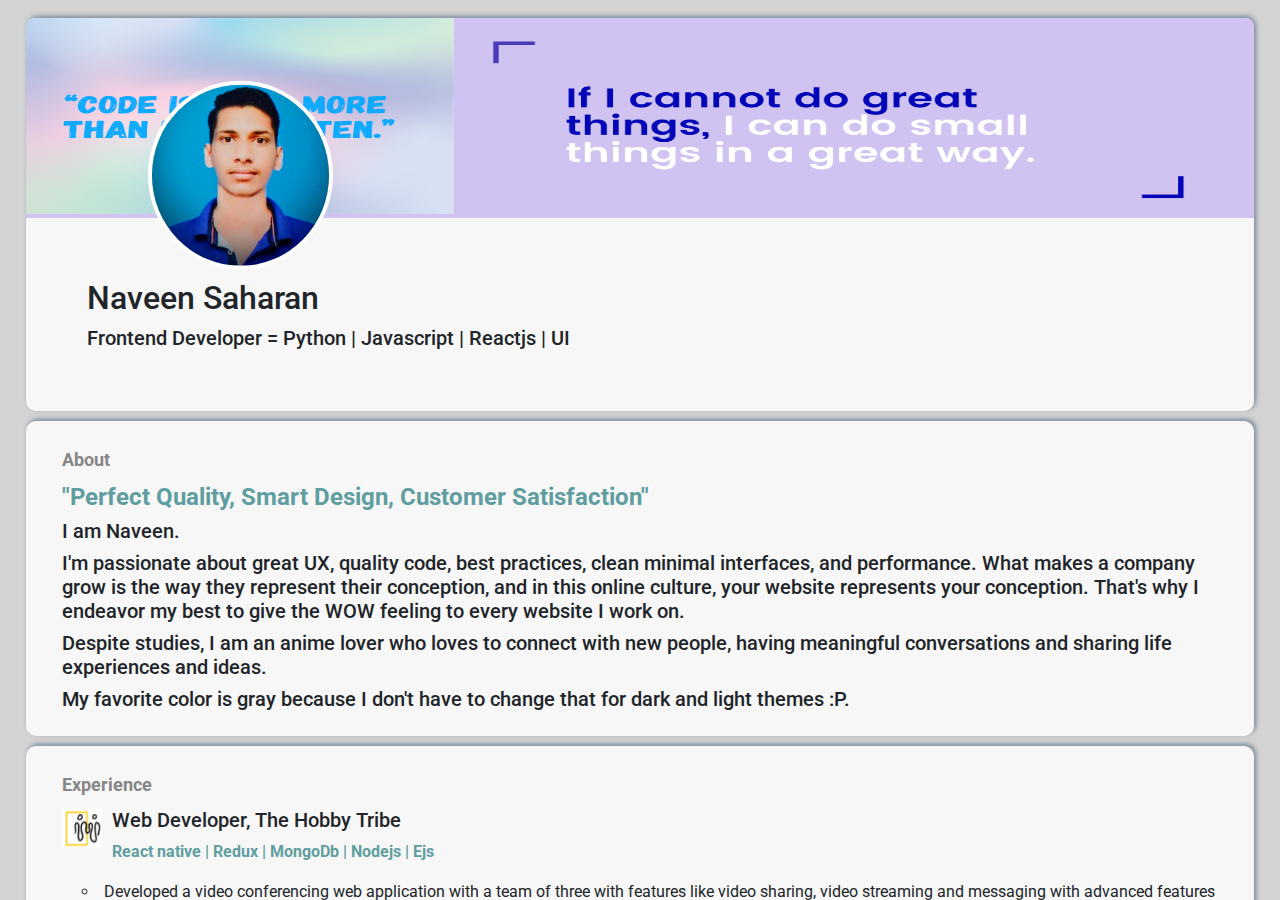
<file: pages/about.html>
<!DOCTYPE html>
<html lang="en">
    <head>
        <meta charset="UTF-8" />
        <meta http-equiv="X-UA-Compatible" content="IE=edge" />
        <meta name="viewport" content="width=device-width, initial-scale=1.0" />
        <title>About</title>

        <link rel="stylesheet" href="../css/style.css" />
        <link rel="stylesheet" href="../css/style2.css" />
        <link
            rel="stylesheet"
            href="https://maxcdn.bootstrapcdn.com/bootstrap/4.0.0/css/bootstrap.min.css"
            integrity="sha384-Gn5384xqQ1aoWXA+058RXPxPg6fy4IWvTNh0E263XmFcJlSAwiGgFAW/dAiS6JXm"
            crossorigin="anonymous"
        />
    </head>
    <body>
        <div class="about_main_contant">
            <div id="main_page">
                <div class="main_pages profile" id="Profile">
                    <figure>
                        <img id="profile_bc" src="../images/linkedin_bg.png" />
                        <img
                            src="../images/profile_img.jpeg"
                            alt="nVn"
                            id="pic"
                        />
                    </figure>
                    <div class="profile_data">
                        <h2>Naveen Saharan</h2>
                        <h5>
                            Frontend Developer = Python | Javascript | Reactjs |
                            UI
                        </h5>
                    </div>
                </div>
                <div class="main_pages" id="About_me">
                    <div class="main_page2">
                        <div class="header">About</div>
                        <div class="main_pages_content">
                            <h4 class="intern-option">
                                "Perfect Quality, Smart Design, Customer
                                Satisfaction"
                            </h4>
                            <h5>I am Naveen.</h5>
                            <h5>
                                I'm passionate about great UX, quality code,
                                best practices, clean minimal interfaces, and
                                performance. What makes a company grow is the
                                way they represent their conception, and in this
                                online culture, your website represents your
                                conception. That's why I endeavor my best to
                                give the WOW feeling to every website I work on.
                            </h5>
                            <h5>
                                Despite studies, I am an anime lover who loves
                                to connect with new people, having meaningful
                                conversations and sharing life experiences and
                                ideas.
                            </h5>
                            <h5>
                                My favorite color is gray because I don't have
                                to change that for dark and light themes :P.
                            </h5>
                        </div>
                    </div>
                </div>
                <div class="main_pages" id="Experience">
                    <div class="main_page2">
                        <div class="header">Experience</div>
                        <div class="main_pages_content">
                            <div class="content_head">
                                <img src="../images/twt.png" />
                                <div>
                                    <h5>Web Developer, The Hobby Tribe</h5>
                                    <p class="intern-option">
                                        React native | Redux | MongoDb | Nodejs
                                        | Ejs
                                    </p>
                                </div>
                            </div>

                            <ul>
                                <li class="list-options">
                                    Developed a video conferencing web
                                    application with a team of three with
                                    features like video sharing, video streaming
                                    and messaging with advanced features like
                                    block, flter and delete to stop bullying and
                                    spamming
                                </li>
                                <li class="list-options">
                                    Developed a module to automate timely class
                                    reminders to registered students on whatsapp
                                    and email
                                </li>
                                <li class="list-options">
                                    Used Custom API for scheduling where
                                    teachers can schedule private classes and
                                    students can book the class based on their
                                    preferences
                                </li>
                                <li class="list-options">
                                    Revamped the complete existing platform from
                                    Node.js to React native and improved its
                                    performance and efciency
                                </li>
                            </ul>
                        </div>
                        <div class="main_pages_content">
                            <div class="content_head">
                                <img src="../images/twt.png" />
                                <div>
                                    <h5>Front End Intern, TimeWillTalk</h5>
                                    <p class="intern-option">
                                        React.js | AWS | Antd | UI
                                    </p>
                                </div>
                            </div>

                            <ul>
                                <li class="list-options">
                                    Develop a high-performance web application
                                    using ReactJS, Redux, React-Router, and Antd
                                    components
                                </li>
                                <li class="list-options">
                                    Built custom components for UX-Library
                                    consisting of Modal, Dropdown, Carousel,
                                    Button, Checkbox, Inputs, Icons
                                </li>
                                <li class="list-options">
                                    Ensure mobile compatibility/responsiveness
                                    of full website on all platforms and
                                    browsers
                                </li>
                                <li class="list-options">
                                    Design and apply styling and layout changes
                                    to the existing application
                                </li>
                            </ul>
                        </div>
                    </div>
                </div>
                <div class="main_pages" id="Projects">
                    <div class="main_page2">
                        <div class="header">Projects</div>
                        <div class="main_pages_content">
                            <div class="content_head">
                                <img src="../images/virus-96.png" />
                                <div>
                                    <h5>My Covid-19 Tracker</h5>
                                    <p class="intern-option">
                                        React.js | Firebase | Material UI |
                                        Leaflet | Chartjs | disease.sh
                                    </p>
                                </div>
                            </div>

                            <ul>
                                <li class="list-options">
                                    Covid-19 tracker using React.js and
                                    disease.sh API
                                </li>
                                <li class="list-options">
                                    Used react-leaflet for a map to showcases
                                    with circles and material-UI for good design
                                </li>
                                <li class="list-options">
                                    Used react-chartjs for line chart to show
                                    growth of total corona cases, recovered
                                    patients, and deaths
                                </li>
                            </ul>
                            <div class="content_head">
                                <img src="../images/google_docs.png" />
                                <div>
                                    <h5>Covitify</h5>
                                    <p class="intern-option">
                                        Node.js | express.js | firebase |
                                        nodemailer | smtp gmail | cdn-api
                                    </p>
                                </div>
                            </div>

                            <ul>
                                <li class="list-options">
                                    A covin vaccine availability notifier to
                                    help friend and family using my programming
                                    skills
                                </li>
                                <li class="list-options">
                                    used firebase as a database to store pincode
                                    and email accounts of users to use them
                                    later
                                </li>
                                <li class="list-options">
                                    used cdn-api to check availability on
                                    different centers and then sending data to
                                    user using nodemailer
                                </li>
                            </ul>
                            <div class="content_head">
                                <img src="../images/icons8-snake-64.png" />
                                <div>
                                    <h5>Multiplayer Snake game</h5>
                                    <p class="intern-option">
                                        Node.js | express.js | Socket.io
                                    </p>
                                </div>
                            </div>

                            <ul>
                                <li class="list-options">
                                    A snake game for multiple users to play on a
                                    same board using socket.io room
                                </li>
                                <li class="list-options">
                                    Learnt how to convert a single player online
                                    game to multiplayer using current state of
                                    players
                                </li>
                            </ul>
                            <div class="content_head">
                                <img src="../images/skills.png" />
                                <div>
                                    <h5>GrpChat chrome extension</h5>
                                    <p class="intern-option">
                                        Firebase | uuid | Extension
                                    </p>
                                </div>
                            </div>

                            <ul>
                                <li class="list-options">
                                    A chat app inspired by WhatsApp, which
                                    allows users to chat in real-time in
                                    channels to share contents directly from
                                    browsers
                                </li>
                                <li class="list-options">
                                    Implemented rooms with unique join id and
                                    password to make secure groups between
                                    friends
                                </li>
                            </ul>
                            <div class="content_head">
                                <img
                                    src="../images/icons8-video-message-96.png"
                                />
                                <div>
                                    <h5>VideoChat app</h5>
                                    <p class="intern-option">
                                        Node.js | express.js | Socket.io |
                                        Bootstrap
                                    </p>
                                </div>
                            </div>

                            <ul>
                                <li class="list-options">
                                    A zoom clone with chat and video call
                                    functionality using Socket.io
                                </li>
                            </ul>

                            <div class="content_head">
                                <img src="../images/resumeclone.png" />
                                <div>
                                    <h5>React Customisable Resume</h5>
                                    <p class="intern-option">
                                        React.js | Firebase | Material UI |
                                        Bootstrap
                                    </p>
                                </div>
                            </div>
                            <ul>
                                <li class="list-options">
                                    A Theme-able Static Website showing the
                                    Printable Resume
                                </li>
                                <li class="list-options">
                                    Learn to print a specific component and
                                    changeable themes of our react app
                                </li>
                                <li class="list-options">
                                    Can be used to show specific content and
                                    display ads in the least annoying way by
                                    showing users ads based on user choices
                                </li>
                            </ul>
                        </div>
                    </div>
                </div>
                <div class="main_pages" id="Education">
                    <div class="main_page2">
                        <div class="header">Education</div>
                        <div class="content_head">
                            <img src="../images/iitd_logo.jpg" />
                            <div>
                                <div class="main_pages_content">
                                    <h5>2018 - PRESENT</h5>
                                    <p class="intern-option">
                                        B.Tech, Indian Institute of Technology
                                        Delhi
                                    </p>
                                </div>
                            </div>
                        </div>
                    </div>
                </div>
                <!-- <div class="main_pages" id="LinkedIn">
					<div class="main_page2">
						<iframe
							src="./linkedin.html"
							id="iframe_linkedin"
							frameborder="0"
						></iframe>
					</div>
				</div> -->
                <div class="main_pages" id="Links">
                    <div class="main_page2">
                        <div class="header">Other Links</div>

                        <div class="main_pages_content Links_content">
                            <div class="content_head">
                                <a
                                    href="https://github.com/nvnsaharan"
                                    target="_blank"
                                >
                                    <img src="../images/icons8-github-384.png"
                                /></a>

                                <div>
                                    <h5>Github</h5>
                                    <p class="intern-option">
                                        <a
                                            href="https://github.com/nvnsaharan"
                                            target="_blank"
                                        >
                                            nvnsaharan</a
                                        >
                                    </p>
                                </div>
                            </div>
                            <div class="content_head">
                                <a
                                    href="https://www.linkedin.com/in/nvnsaharan/"
                                    target="_blank"
                                >
                                    <img
                                        src="../images/icons8-linkedin-240.png"
                                /></a>

                                <div>
                                    <h5>LinkedIn</h5>
                                    <p class="intern-option">
                                        <a
                                            href="https://www.linkedin.com/in/nvnsaharan/"
                                            target="_blank"
                                        >
                                            Naveen Saharan</a
                                        >
                                    </p>
                                </div>
                            </div>

                            <div class="content_head">
                                <a
                                    href="https://codeforces.com/profile/Am_nVn"
                                    target="_blank"
                                >
                                    <img src="../images/codeforces-logo.png"
                                /></a>

                                <div>
                                    <h5>CodeForces</h5>
                                    <p class="intern-option">
                                        <a
                                            href="https://codeforces.com/profile/Am_nVn"
                                            target="_blank"
                                        >
                                            Am_nVn</a
                                        >
                                    </p>
                                </div>
                            </div>

                            <div class="content_head">
                                <a
                                    href="https://codeforces.com/profile/Am_nVn"
                                    target="_blank"
                                >
                                    <img src="../images/codechef.png"
                                /></a>

                                <div>
                                    <h5>Codechef</h5>
                                    <p class="intern-option">
                                        <a
                                            href="https://codeforces.com/profile/Am_nVn"
                                            target="_blank"
                                        >
                                            nvnsharan</a
                                        >
                                    </p>
                                </div>
                            </div>
                        </div>
                    </div>
                </div>
                <div class="main_pages" id="Skills">
                    <div class="main_page2">
                        <div class="header">Techanical Skills</div>
                        <div class="content_head">
                            <div>
                                <div class="main_pages_content">
                                    <h5>Languages</h5>
                                    <p class="intern-option">
                                        Javascript | Python | C++
                                    </p>
                                </div>
                            </div>
                        </div>
                        <div class="content_head">
                            <div>
                                <div class="main_pages_content">
                                    <h5>Web development</h5>
                                    <p class="intern-option">
                                        React.js | Vue.js | Redux | TypeScript
                                        | Tailwind | Bootstrap | jQuery | HTML | CSS
                                    </p>
                                </div>
                            </div>
                        </div>
                        <div class="content_head">
                            <div>
                                <div class="main_pages_content">
                                    <h5>Software/Skills</h5>
                                    <p class="intern-option">
                                        Nodejs | Jest | Unit Testing | System Design | Docker | Kafka | Agile Methodology
                                         | AWS | Git | SQL | MongoDB | Redis | R
                                        | Firebase | Data structures and Algorithms | Operating Systems | Computer Networking
                                        | Linux
                                    </p>
                                </div>
                            </div>
                        </div>
                    </div>
                </div>
                <div class="main_pages" id="Contact">
                    <div class="main_page2">
                        <div class="header">Contect</div>
                        <div class="content_head">
                            <img src="../images/gmail-logo-16.png" />
                            <div>
                                <div class="main_pages_content">
                                    <h5>Email</h5>
                                    <p class="intern-option email_add">
                                        <a
                                            href="mailto:saharan.nvn@gmail.com"
                                            target="_blank"
                                        >
                                            saharan.nvn@gmail.com</a
                                        >
                                    </p>
                                </div>
                            </div>
                        </div>
                    </div>
                </div>
            </div>
        </div>
        <!-- <script type="application/javascript">
			function resizeIFrameToFitContent(iFrame) {
				iFrame.width = iFrame.contentWindow.document.body.scrollWidth;
				iFrame.height = iFrame.contentWindow.document.body.scrollHeight;
			}

			window.addEventListener('DOMContentLoaded', function (e) {
				var iFrame = document.getElementById('iframe_linkedin');
				resizeIFrameToFitContent(iFrame);
				console.log(iFrame);
			});
		</script> -->
    </body>
</html>
</file>
<file: css/style.css>
@import url("https://fonts.googleapis.com/css?family=Roboto:700");

* {
    -webkit-box-sizing: border-box;
    box-sizing: border-box;
    padding: 0;
    margin: 0;
}
body {
    font-family: Roboto, Arial, sans-serif;
    background-color: #333;
    font-size: 18px;
    line-height: 1.6;
    background-size: cover !important;
    background-repeat: no-repeat !important;
    overflow: hidden !important;
    background-position: center center !important;
    height: 100vh;
}

#loading {
    display: -webkit-box;
    display: -ms-flexbox;
    display: flex;
    position: absolute;
    z-index: 100;
    width: 100%;
    height: 100%;
    top: 50%;
    left: 50%;
    -webkit-transform: translate(-50%, -50%);
    -ms-transform: translate(-50%, -50%);
    transform: translate(-50%, -50%);
    background-color: #000;
    background-repeat: no-repeat;
    background-position: center;
    -webkit-animation: go_up 0.5s linear;
    animation: go_up 0.5s linear;
    -webkit-animation-delay: 4s;
    animation-delay: 4s;
    animation-fill-mode: forwards;
    -webkit-animation-fill-mode: forwards;
}
@keyframes showTopText {
    0% {
        transform: translate3d(0, 100%, 0);
    }
    40%,
    60% {
        transform: translate3d(0, 50%, 0);
    }
    100% {
        transform: translate3d(0, 0, 0);
    }
}
@keyframes showBottomText {
    0% {
        transform: translate3d(0, -100%, 0);
    }
    100% {
        transform: translate3d(0, 0, 0);
    }
}
.animated-title {
    color: white;
    font-family: Roboto, Arial, sans-serif;
    height: 60vmin;
    left: 50%;
    position: absolute;
    top: 50%;
    transform: translate(-50%, -50%);
    width: 60vmin;
}
.text-top,
.text-bottom {
    height: 50%;
    overflow: hidden;
    position: absolute;
    width: 100%;
}
.top-div,
.bottom-div {
    font-size: 12vmin;
    padding: 1vmin 0;
    position: absolute;
    line-height: initial;
}
.animated-title > div div span {
    display: block;
}
.animated-title > div.text-top {
    top: 0;
}
.animated-title > div.text-top div {
    animation: showTopText 1s;
    animation-delay: 0.5s;
    animation-fill-mode: forwards;
    bottom: 0;
    transform: translate(0, 100%);
}
.animated-title > div.text-top div span:first-child {
    color: #767676;
}
.animated-title > div.text-bottom {
    bottom: 0;
}
.animated-title > div.text-bottom div {
    animation: showBottomText 0.5s;
    animation-delay: 1.75s;
    animation-fill-mode: forwards;
    top: 0;
    transform: translate(0, -100%);
}
.progress_text {
    font-size: 12px;
    color: white;
    font-family: Roboto, Arial, sans-serif;
    margin-top: 20px;
    display: -webkit-box;
    display: -ms-flexbox;
    display: flex;
    -webkit-box-align: center;
    -ms-flex-align: center;
    align-items: center;
    -webkit-box-pack: center;
    -ms-flex-pack: center;
    justify-content: center;
    height: 20px;
    position: relative;
}
.progress_text img {
    height: 15px;
    margin-top: 2px;
    margin-left: 15px;
}
#text_1 {
    position: absolute;
    display: -webkit-box;
    display: -ms-flexbox;
    display: flex;
    -webkit-animation: text_blink 2s linear;
    animation: text_blink 2s linear;
    animation-fill-mode: forwards;
    -webkit-animation-fill-mode: forwards;
    -webkit-box-pack: center;
    -ms-flex-pack: center;
    justify-content: center;
}
#text_2 {
    opacity: 0;
    display: -webkit-box;
    display: -ms-flexbox;
    display: flex;
    -webkit-animation: text_blink 3s;
    animation: text_blink 3s;
    animation-fill-mode: forwards;
    -webkit-animation-delay: 2s;
    animation-delay: 2s;
    -webkit-animation-fill-mode: forwards;
}
@-webkit-keyframes text_blink {
    25% {
        opacity: 1;
    }

    50% {
        opacity: 1;
    }
    80% {
        opacity: 1;
    }
    90% {
        opacity: 0.75;
    }

    100% {
        opacity: 0;
    }
}
@keyframes text_blink {
    25% {
        opacity: 1;
    }

    50% {
        opacity: 1;
    }
    80% {
        opacity: 1;
    }
    90% {
        opacity: 0.75;
    }

    100% {
        opacity: 0;
    }
}
@-webkit-keyframes go_up {
    10% {
        top: 40%;
    }

    30% {
        top: 20%;
    }

    50% {
        top: 0%;
    }

    70% {
        top: -20%;
    }

    100% {
        top: -50%;
    }
}
@keyframes go_up {
    10% {
        top: 40%;
    }

    30% {
        top: 20%;
    }

    50% {
        top: 0%;
    }

    70% {
        top: -20%;
    }

    100% {
        top: -50%;
    }
}
#loading_logo {
    position: absolute;
    left: 50%;
    top: 55%;
    -webkit-transform: translate(-50%, -50%);
    -ms-transform: translate(-50%, -50%);
    transform: translate(-50%, -50%);
    display: -webkit-box;
    display: -ms-flexbox;
    display: flex;
    -webkit-box-orient: vertical;
    -webkit-box-direction: normal;
    -ms-flex-direction: column;
    flex-direction: column;
    -webkit-box-pack: center;
    -ms-flex-pack: center;
    justify-content: center;
    -webkit-box-align: center;
    -ms-flex-align: center;
    align-items: center;
}
#apple_logo {
    height: 100px;
    /* width: 200px; */
    margin-bottom: 50px;
}
#myProgress {
    width: 20%;
    min-width: 60vmin;
    background-color: grey;
    border-radius: 5px;
    position: absolute;
    top: 50%;
}
#myBar {
    width: 0%;
    height: 5px;
    border-radius: 5px;
    background-color: #fff;
    -webkit-animation: load 4s linear;
    animation: load 4s linear;
    animation-fill-mode: forwards;
    -webkit-animation-fill-mode: forwards;
}

@-webkit-keyframes load {
    10% {
        width: 10%;
    }

    30% {
        width: 30%;
    }

    50% {
        width: 50%;
    }

    70% {
        width: 70%;
    }

    100% {
        width: 100%;
    }
}

@keyframes load {
    10% {
        width: 10%;
    }

    30% {
        width: 30%;
    }

    50% {
        width: 50%;
    }

    70% {
        width: 70%;
    }

    100% {
        width: 100%;
    }
}

#v-pills-Wallpapers {
    background: whitesmoke;
    background-size: cover !important;
    background-repeat: no-repeat !important;
    background-position: center center !important;
}
@media screen and (min-width: 1000px) {
    .apps-container {
        background-color: #8b8b8b7e;
        -webkit-box-orient: horizontal;
        -webkit-box-direction: normal;
        -ms-flex-direction: row;
        flex-direction: row;
        display: -webkit-box;
        display: -ms-flexbox;
        display: flex;
        border-radius: 10px 10px 5px 5px;
        position: absolute;
        margin: 0px auto;
        -webkit-box-pack: center;
        -ms-flex-pack: center;
        justify-content: center;
        -webkit-box-align: center;
        -ms-flex-align: center;
        align-items: center;
        bottom: 3px;
        left: 50%;
        -webkit-transform: translateX(-50%);
        -ms-transform: translateX(-50%);
        transform: translateX(-50%);
        padding: 0px 10px;
    }
}
@media screen and (max-width: 1000px) {
    .apps-container {
        background-color: #8b8b8b7e;
        -webkit-box-orient: horizontal;
        -webkit-box-direction: normal;
        -ms-flex-direction: row;
        flex-direction: row;
        display: -webkit-box;
        display: -ms-flexbox;
        display: flex;
        border-radius: 10px 10px 5px 5px;
        position: absolute;
        margin: 0px auto;
        -webkit-box-pack: center;
        -ms-flex-pack: center;
        justify-content: center;
        -webkit-box-align: center;
        -ms-flex-align: center;
        align-items: center;
        bottom: 3px;
        left: 50%;
        width: 90%;
        -ms-flex-wrap: wrap;
        flex-wrap: wrap;
        -webkit-transform: translateX(-50%);
        -ms-transform: translateX(-50%);
        transform: translateX(-50%);
        padding: 0px 10px;
    }
}
@media screen and (min-width: 700px) {
    .winbox {
        opacity: 0.95;
        border-radius: 5px;
        margin-top: 20px;
    }
}
@media screen and (max-width: 700px) {
    .winbox {
        opacity: 0.95;
        border-radius: 5px;
        margin-top: 40px;
        width: 100% !important;
    }
    .min {
        width: 25% !important;
        height: 30px !important;
    }
    .min .wb-header {
        height: 30px !important;
    }
    .min .wb-max {
        display: none;
    }
    .min .wb-title {
        font-size: 10px;
        font-weight: normal;
        height: 30px !important;
    }
}

.hidden {
    display: none;
}

.apps img {
    width: 42px;
    height: 42px;
    opacity: 1;
    margin: 0px 3px;
}
.apps {
    margin: 5px 2.5px;
    cursor: pointer;
    display: -webkit-box;
    display: -ms-flexbox;
    display: flex;
    -webkit-box-orient: vertical;
    -webkit-box-direction: normal;
    -ms-flex-direction: column;
    flex-direction: column;
    -webkit-box-pack: center;
    -ms-flex-pack: center;
    justify-content: center;
    -webkit-box-align: center;
    -ms-flex-align: center;
    align-items: center;
    height: 60px;
    width: 60px;
}
/* #AboutMe {
    -webkit-animation: go_up_apps 0.5s linear;
    animation: go_up_apps 0.5s linear;
    -webkit-animation-delay: 6s;
    animation-delay: 6s;
} */
@-webkit-keyframes go_up_apps {
    0% {
        -webkit-transform: translateY(-10px);
        transform: translateY(-10px);
    }
    50% {
        -webkit-transform: translateY(0px);
        transform: translateY(0px);
    }
    100% {
        -webkit-transform: translateY(-10px);
        transform: translateY(-10px);
    }
}
@keyframes go_up_apps {
    0% {
        -webkit-transform: translateY(-10px);
        transform: translateY(-10px);
    }
    50% {
        -webkit-transform: translateY(0px);
        transform: translateY(0px);
    }
    100% {
        -webkit-transform: translateY(-10px);
        transform: translateY(-10px);
    }
}

#CodeForces {
    height: 40px;
    width: 35px;
}
#CodeChef {
    height: 35px;
    width: 35px;
    margin: 3px 0px;
}
.apps img:hover {
    -webkit-animation: go_up_apps 0.5s linear;
    animation: go_up_apps 0.5s linear;
    -webkit-animation-iteration-count: infinite;
    animation-iteration-count: infinite;
}
@keyframes go_up_apps {
    0% {
        -webkit-transform: translateY(-10px);
        transform: translateY(-10px);
    }
    50% {
        -webkit-transform: translateY(-5px);
        transform: translateY(-5px);
    }
    100% {
        -webkit-transform: translateY(-10px);
        transform: translateY(-10px);
    }
}
.apps-detail {
    font-size: 10px;
    text-align: center;
    line-height: 10px;
    display: -webkit-box;
    display: -ms-flexbox;
    display: flex;
    height: 20px;
    color: #ccc;
    font-weight: 500;
    margin-bottom: 0px;
}
.vertical-line {
    width: 3px;
    border-radius: 5px;
    height: 50px;
    background-color: #ccc;
    opacity: 0.8;
}

.folder-icon {
    position: absolute;
    right: 0px;
    top: 40px;
    -webkit-transform: translateX(-100%);
    -ms-transform: translateX(-100%);
    transform: translateX(-100%);
    font-size: 12px;
    display: -webkit-box;
    display: -ms-flexbox;
    display: flex;
    -webkit-box-orient: vertical;
    -webkit-box-direction: normal;
    -ms-flex-direction: column;
    flex-direction: column;
    width: 60px;
    text-align: center;
    line-height: 12px;
    color: white;
    font-weight: bold;
}
.folder-icon img {
    height: 65px;
    width: 65px;
}
.topbar {
    font-size: 11px;
    color: black;
    width: 100%;
    background-color: #ffffffb5;
    -webkit-box-align: center;
    -ms-flex-align: center;
    align-items: center;
    position: absolute;
    top: 0px;
    -webkit-box-pack: justify;
    -ms-flex-pack: justify;
    justify-content: space-between;
    -ms-flex-wrap: wrap;
    flex-wrap: wrap;
}
.list1 {
    height: 20px;
    float: left;
    border-bottom: 0.5px solid #b6b6b6da;
}
.list2 {
    height: 20px;
    float: right;
    border-top: 0.5px solid #b6b6b6da;
}
.btn {
    color: #000;
    background-color: transparent;
    border-color: transparent;
    padding: 0px 6px !important;
    font-size: 100% !important;
}
.btn:hover {
    color: #000;
    background-color: #ffffff75;
}
#logonvn {
    height: 14px;
    width: 14px;
}
#mainli {
    font-weight: bold;
}
#digit_clock_time {
    font-family: Roboto, Arial, sans-serif;
    color: rgba(235, 235, 235, 0.9);
    font-size: 30px;
    text-align: center;
    font-weight: 550;
    line-height: 30px;
}
#digit_clock_midday {
    font-family: Roboto, Arial, sans-serif;
    color: rgba(235, 235, 235, 0.9);
    font-size: 12px;
    text-align: right;
    line-height: 12px;
}
#digit_clock_date {
    font-family: Roboto, Arial, sans-serif;
    color: rgba(235, 235, 235, 0.9);
    width: 30%;
    display: -webkit-box;
    display: -ms-flexbox;
    display: flex;
    -webkit-box-orient: vertical;
    -webkit-box-direction: normal;
    -ms-flex-direction: column;
    flex-direction: column;
    position: absolute;
    top: 18%;
    left: 8%;
}
#digit_clock_day {
    width: 100%;
    text-align: left;
    font-size: 12px;
    line-height: 12px;
}
#month_year {
    display: -webkit-box;
    display: -ms-flexbox;
    display: flex;
    -webkit-box-orient: vertical;
    -webkit-box-direction: normal;
    -ms-flex-direction: column;
    flex-direction: column;
    min-width: 100px;
    text-align: center;
}
#month_year_date {
    display: -webkit-box;
    display: -ms-flexbox;
    display: flex;
}
#digit_clock_month {
    font-size: 35px;
    line-height: 35px;
}
#digit_clock_year {
    font-size: 12px;
    text-align: right;
}
#digit_clock_thedate {
    font-size: 60px;
    line-height: 70px;
    font-weight: bolder;
}
#digit_clock {
    font-family: Roboto, Arial, sans-serif;
    color: #fff;
    display: -webkit-box;
    display: -ms-flexbox;
    display: flex;
    -webkit-box-orient: vertical;
    -webkit-box-direction: normal;
    -ms-flex-direction: column;
    flex-direction: column;
    position: absolute;
    top: 30%;
    left: 5%;
}

.wb-min {
    background: #00ca4e;
    opacity: 1;
    border-radius: 50%;
    height: 16px;
    width: 16px;
    left: 50px;
    top: 50%;
    -webkit-transform: translateY(-50%);
    -ms-transform: translateY(-50%);
    transform: translateY(-50%);
    position: absolute;
    z-index: 2;
}
.wb-max {
    background: #ffbd44;
    opacity: 1;
    border-radius: 50%;
    height: 16px;
    width: 16px;
    left: 30px;
    top: 50%;
    -webkit-transform: translateY(-50%);
    -ms-transform: translateY(-50%);
    transform: translateY(-50%);
    position: absolute;
    z-index: 2;
}

.wb-close {
    background: #ff605c;
    opacity: 1;
    border-radius: 50%;
    height: 16px;
    width: 16px;
    left: 10px;
    top: 50%;
    -webkit-transform: translateY(-50%);
    -ms-transform: translateY(-50%);
    transform: translateY(-50%);
    position: absolute;
    z-index: 2;
}
.wb-min:hover {
    background: #00f15d;
}
.wb-max:hover {
    background: #ff831d;
}
.wb-close:hover {
    background: #ff3f3b;
}

.wb-full {
    display: none;
}
.wb-body {
    border-radius: 0px 0px 5px 5px;
}
.wb-title {
    position: absolute;
    left: 50%;
    text-align: center;
    color: white;
    font-weight: 600;
    -webkit-transform: translateX(-50%);
    -ms-transform: translateX(-50%);
    transform: translateX(-50%);
    width: 100%;
}
.winbox.min {
    margin-top: 0px !important;
}

.icons-container {
    display: -webkit-box;
    display: -ms-flexbox;
    display: flex;
    -webkit-box-pack: justify;
    -ms-flex-pack: justify;
    justify-content: space-between;
    padding: 6px 10px;
    background: #d3d3d3b8;
    -webkit-box-align: center;
    -ms-flex-align: center;
    align-items: center;
    height: 40px;
    border-bottom: 0.5px solid gray;
    position: absolute;
    width: 100%;
    top: 0px;
}
.middle_icons {
    width: 40%;
    display: -webkit-box;
    display: -ms-flexbox;
    display: flex;
    -webkit-box-pack: justify;
    -ms-flex-pack: justify;
    justify-content: space-between;
}
#about-content {
    background: #000000b5;
    display: -webkit-box;
    display: -ms-flexbox;
    display: flex;
    width: 100%;
    height: 100%;
    -webkit-box-orient: vertical;
    -webkit-box-direction: normal;
    -ms-flex-direction: column;
    flex-direction: column;
}
.about_main_contant {
    display: -webkit-box;
    display: -ms-flexbox;
    display: flex;
    -webkit-box-orient: horizontal;
    -webkit-box-direction: normal;
    -ms-flex-direction: row;
    flex-direction: row;
    width: 100%;
    height: 100%;
}

.wallpaper_div {
    margin: 0px 5px;
    text-align: center;
    display: -webkit-box;
    display: -ms-flexbox;
    display: flex;
    min-width: 150px;
    max-width: 200px;
    height: 120px;
    -webkit-box-pack: center;
    -ms-flex-pack: center;
    justify-content: center;
    -webkit-box-align: center;
    -ms-flex-align: center;
    align-items: center;
    -webkit-box-orient: vertical;
    -webkit-box-direction: normal;
    -ms-flex-direction: column;
    flex-direction: column;
}
.wallpaper_div h4 {
    color: rgb(78, 78, 78);
    font-size: 12px;
}
.wallpapers {
    width: 140px;
    height: 85px;
    margin: 10px 0px;
    border-radius: 3px;
    cursor: pointer;
}
.wallpaper_div:hover {
    border: 1px solid rgba(169, 169, 169, 0.5);
    border-radius: 3px;
    background-color: rgba(211, 211, 211, 0.5);
}
.folder-icons {
    height: 100px;
    width: 100px;
    margin-bottom: 2%;
    display: -webkit-box;
    display: -ms-flexbox;
    display: flex;
    -webkit-box-pack: center;
    -ms-flex-pack: center;
    justify-content: center;
    -webkit-box-orient: vertical;
    -webkit-box-direction: normal;
    -ms-flex-direction: column;
    flex-direction: column;
    -webkit-box-align: center;
    -ms-flex-align: center;
    align-items: center;
    cursor: pointer;
}
.folder-icons:hover {
    border: 1px solid rgba(169, 169, 169, 0.5);
    border-radius: 3px;
    background-color: rgba(211, 211, 211, 0.5);
}
.folder-icons .wallpaper {
    width: 80px;
    height: 45px;
    border-radius: 3px;
    margin-bottom: 8px;
}
.folder-icons p {
    margin-bottom: 0px;
}
</file>
<file: css/style2.css>
@import url("https://fonts.googleapis.com/css?family=Roboto:700");

* {
    margin: 0px;
    padding: 0px;
}

#main_page {
    overflow: auto;
    display: -webkit-box;
    display: -ms-flexbox;
    display: flex;
    -webkit-box-orient: vertical;
    -webkit-box-direction: normal;
    -ms-flex-direction: column;
    flex-direction: column;
    width: 100%;
    padding: 1% 2%;
    background-color: lightgray;
    padding-bottom: 2%;
}
::-webkit-scrollbar {
    width: 1px;
}

::-webkit-scrollbar-track {
    background-color: transparent;
}

::-webkit-scrollbar-thumb {
    background-color: #d6dee1;
    border-radius: 20px;
    border: 6px solid transparent;
    background-clip: content-box;
}

::-webkit-scrollbar-thumb:hover {
    background-color: #a8bbbf;
}
.main_pages {
    -webkit-box-shadow: lightslategray 2px -2px 5px;
    box-shadow: lightslategray 2px -2px 5px;
    background-color: #f7f7f7;
    margin-bottom: 10px;
    border-radius: 10px;
}
#profile_bc {
    width: 100%;
    height: 50%;
    border-radius: 8px 8px 0px 0px;
    max-height: 200px;
}
.profile_data {
    height: 50%;
    margin: 5%;
    max-height: 150px;
}
.profile {
    position: relative;
    margin-top: 5px;
}
#pic {
    position: absolute;
    width: 15%;
    border: #fff solid 4px;
    border-radius: 50%;
    top: 40%;
    left: 10%;
    -webkit-transform: translateY(-50%);
    -ms-transform: translateY(-50%);
    transform: translateY(-50%);
}
.header {
    font-size: 18px;
    font-weight: bold;
    margin-bottom: 10px;
    color: #868686;
}
.main_page2 {
    margin: 2% 3%;
}
.list-options {
    list-style-type: circle;
    margin-left: 20px;
    list-style-position: inside;
}
.wallpaper {
    margin-bottom: 20px;
}
.all_wallpapers {
    display: -webkit-box;
    display: -ms-flexbox;
    display: flex;
    overflow-x: scroll;
    -webkit-box-align: center;
    -ms-flex-align: center;
    align-items: center;
    -webkit-box-pack: center;
    -ms-flex-pack: center;
    justify-content: center;
    width: 100%;
}

@media screen and (max-width: 900px) {
    #main_page {
        padding: 0px;
        padding-bottom: 2%;
    }
    .profile {
        margin-top: 0px;
    }
    .main_pages {
        border-radius: 0px;
    }
    #profile_bc {
        border-radius: 0px;
    }
}
.intern-option,
.intern-option a {
    font-weight: bold;
    color: cadetblue;
    font-family: Roboto, Arial, sans-serif;
}
.intern-option a:hover {
    color: cadetblue;
}
.content_head {
    display: -webkit-box;
    display: -ms-flexbox;
    display: flex;
    -webkit-box-orient: horizontal;
    -webkit-box-direction: normal;
    -ms-flex-direction: row;
    flex-direction: row;
}
.content_head a {
    -webkit-box-pack: center;
    -ms-flex-pack: center;
    justify-content: center;
    -webkit-box-align: center;
    -ms-flex-align: center;
    align-items: center;
}
.content_head img {
    height: 40px;
    width: 40px;
    margin-right: 10px;
    cursor: pointer;
}
.email_add {
    font-family: Roboto, Arial, sans-serif;
}
.Links_content {
    display: -webkit-box;
    display: -ms-flexbox;
    display: flex;
    -ms-flex-wrap: wrap;
    flex-wrap: wrap;
}
.Links_content .content_head {
    min-width: 300px;
    width: 50%;
}
.profile-badge--width-330 {
    width: 100% !important;
    display: -ms-grid !important ;
    display: grid !important ;
    margin-bottom: 10px !important;
    min-height: 250px !important;
}
.profile-badge__content {
    display: -webkit-box !important;
    display: -ms-flexbox !important;
    display: flex !important;
    -webkit-box-pack: center !important;
    -ms-flex-pack: center !important;
    justify-content: center !important;
    -webkit-box-align: center !important;
    -ms-flex-align: center !important;
    align-items: center !important;
    -ms-flex-wrap: wrap !important;
    flex-wrap: wrap !important;
}
.profile-badge__content-profile-image {
    width: 100px !important;
    height: 100px !important;
    margin-right: 10% !important;
}
.profile-badge__content-profile-name a {
    font-size: 20px !important;
    color: #0a66c2 !important;
    font-weight: bold !important;
    margin-right: 10% !important;
}
.profile-badge__content-profile-headline {
    font-weight: bold !important;
    color: cadetblue !important;
    font-family: Roboto, Arial, sans-serif !important;
    font-size: 1.6rem !important;
    margin: 0px 5%;
}
.profile-badge__content-profile-company-school-info-link--light {
    font-weight: bold !important;
    color: cadetblue !important;
    font-family: Roboto, Arial, sans-serif !important;
    font-size: 1.6rem !important;
    margin: 0px 5%;
    display: contents;
}
</file>
